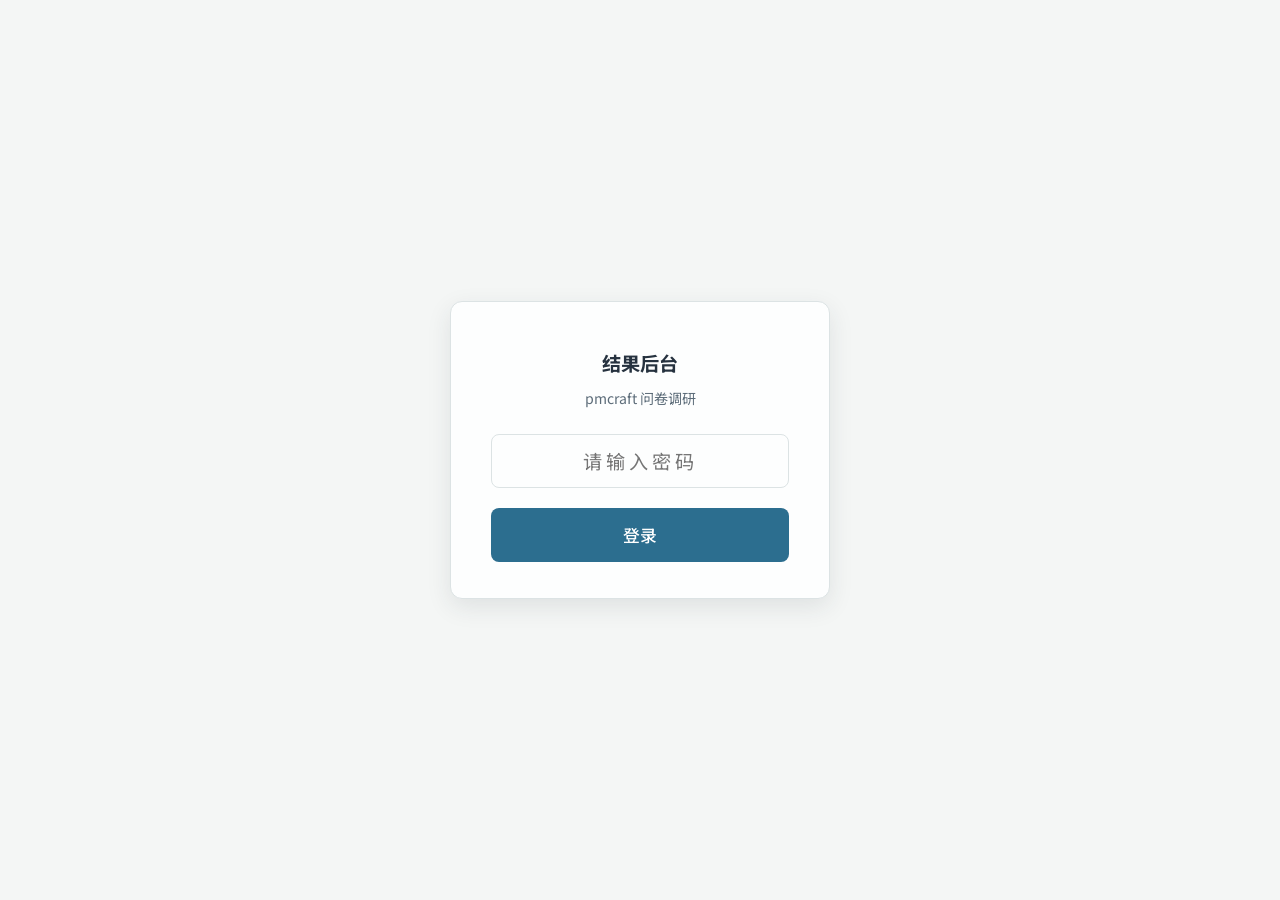
<file: pmcraft-req/skills/deploy-survey/templates/admin.html>
<!DOCTYPE html>
<html lang="zh-CN">
<head>
<meta charset="UTF-8">
<meta name="viewport" content="width=device-width, initial-scale=1.0">
<title>结果后台 · pmcraft 问卷调研</title>
<link rel="icon" href="data:image/svg+xml,%3Csvg xmlns='http://www.w3.org/2000/svg' viewBox='0 0 32 32'%3E%3Crect width='32' height='32' rx='7' fill='%232C6E8F'/%3E%3Cpath d='M9 16.5l4.5 4.5L23 11' fill='none' stroke='white' stroke-width='2.6' stroke-linecap='round' stroke-linejoin='round'/%3E%3C/svg%3E">
<link rel="preconnect" href="https://fonts.googleapis.com">
<link rel="preconnect" href="https://fonts.gstatic.com" crossorigin>
<link href="https://fonts.googleapis.com/css2?family=Sora:wght@500;600;700&family=Noto+Sans+SC:wght@400;500;700&display=swap" rel="stylesheet">
<style>
  :root{
    --color-primary:#2C6E8F; --color-primary-hover:#235A76; --color-primary-soft:#EAF2F6;
    --color-background:#F4F6F5; --color-surface:#FDFEFE; --color-text:#26323F;
    --color-text-muted:#5B6B78; --color-text-placeholder:#9AA7B0; --color-border:#DCE3E4;
    --color-danger:#C1554F; --color-success:#2F855A; --color-warning:#C0872E;
    --font-heading:'Sora','Noto Sans SC',sans-serif; --font-body:'Noto Sans SC','Sora',system-ui,sans-serif;
    --radius-md:8px; --radius-lg:12px; --shadow-sm:0 1px 2px rgba(38,50,63,.06); --shadow-md:0 2px 8px rgba(38,50,63,.08); --shadow-lg:0 8px 24px rgba(38,50,63,.10);
  }
  *{box-sizing:border-box;}
  body{margin:0;background:var(--color-background);color:var(--color-text);font-family:var(--font-body);line-height:1.6;}
  header.top{background:var(--color-surface);border-bottom:1px solid var(--color-border);position:sticky;top:0;z-index:50;}
  .top-inner{max-width:1080px;margin:0 auto;padding:16px 28px;display:flex;justify-content:space-between;align-items:center;gap:16px;flex-wrap:wrap;}
  .h-title{font-family:var(--font-heading);font-weight:700;font-size:1.15rem;}
  .h-title small{color:var(--color-text-muted);font-weight:400;font-size:.82rem;margin-left:8px;}
  .h-actions{display:flex;gap:10px;}
  .btn{font-family:var(--font-body);font-weight:500;font-size:.9rem;border-radius:var(--radius-md);
    padding:9px 18px;border:1px solid transparent;cursor:pointer;transition:all .15s;text-decoration:none;display:inline-block;}
  .btn-primary{background:var(--color-primary);color:#fff;}
  .btn-primary:hover{background:var(--color-primary-hover);}
  .btn-secondary{background:transparent;color:var(--color-primary);border:1px solid var(--color-primary);}
  .btn-secondary:hover{background:var(--color-primary-soft);}
  .btn-danger{background:transparent;color:var(--color-danger);border:1px solid var(--color-danger);}
  .btn-danger:hover{background:#F7E7E6;} .btn-lg{padding:14px 40px;font-size:1.05rem;}

  main{max-width:1080px;margin:0 auto;padding:28px 28px 80px;}

  .cards{display:grid;grid-template-columns:repeat(auto-fit,minmax(160px,1fr));gap:16px;margin-bottom:28px;}
  .card{background:var(--color-surface);border:1px solid var(--color-border);border-radius:var(--radius-lg);
    padding:18px 20px;box-shadow:var(--shadow-sm);}
  .card .lbl{font-size:.85rem;color:var(--color-text-muted);margin-bottom:8px;}
  .card .val{font-family:var(--font-heading);font-weight:700;font-size:2rem;line-height:1;}
  .card .val small{font-size:.9rem;font-weight:400;color:var(--color-text-muted);margin-left:4px;}
  .card.nps .val{color:var(--color-primary);}
  .dup-banner{background:#F6EEDD;color:#7a5b12;border:1px solid #E7D9B8;border-radius:var(--radius-lg);
    padding:12px 16px;margin-bottom:20px;font-size:.9rem;line-height:1.6;}
  .card .sub-note{font-size:.78rem;color:var(--color-text-muted);margin-top:6px;}
  .settings{background:var(--color-surface);border:1px solid var(--color-border);border-radius:var(--radius-lg);padding:18px 22px;margin-bottom:24px;box-shadow:var(--shadow-sm);}
  .settings .st{font-family:var(--font-heading);font-weight:600;font-size:1rem;margin:0 0 10px;}
  .settings .st span{font-weight:400;font-size:.8rem;color:var(--color-text-muted);margin-left:8px;}
  .settings-grid{display:grid;grid-template-columns:1fr 1fr;gap:14px;margin-bottom:14px;}
  .settings label{font-size:.88rem;color:var(--color-text-muted);display:grid;gap:4px;}
  .settings .dt-local{width:100%;padding:8px 10px;border:1px solid var(--color-border);border-radius:var(--radius-md);font-family:var(--font-body);font-size:.95rem;color:var(--color-text);background:var(--color-surface);}
  .settings-actions{display:flex;gap:10px;flex-wrap:wrap;align-items:center;}
  .checkbox-label{display:flex!important;flex-direction:row!important;align-items:center;gap:8px;cursor:pointer;}
  .checkbox-label input[type=checkbox]{width:18px;height:18px;cursor:pointer;}
  .checkbox-label .hint{font-size:.78rem;opacity:.7;}

  /* 登录页 */
  .login-overlay{position:fixed;inset:0;background:var(--color-background);z-index:9999;display:flex;align-items:center;justify-content:center;}
  .login-card{background:var(--color-surface);border:1px solid var(--color-border);border-radius:var(--radius-lg);padding:48px 40px 36px;width:380px;max-width:92vw;box-shadow:var(--shadow-lg);text-align:center;}
  .login-card h2{font-family:var(--font-heading);font-weight:700;font-size:1.2rem;margin:0 0 6px;}
  .login-card p{color:var(--color-text-muted);font-size:.88rem;margin:0 0 24px;}
  .login-card .pw-wrap{display:flex;flex-direction:column;gap:10px;margin-bottom:20px;}
  .login-card .pw-wrap input{font-family:var(--font-body);font-size:1.2rem;padding:12px 16px;border:1px solid var(--color-border);border-radius:var(--radius-md);text-align:center;letter-spacing:4px;color:var(--color-text);background:var(--color-surface);}
  .login-card .pw-wrap input:focus{border-color:var(--color-primary);box-shadow:0 0 0 3px var(--color-primary-soft);outline:none;}
  .login-card .login-err{color:var(--color-danger);font-size:.85rem;margin-top:-12px;margin-bottom:12px;display:none;}
  .login-hide{display:none!important;}
  .logout-btn{cursor:pointer;font-size:.8rem;color:var(--color-text-muted);margin-left:12px;text-decoration:underline;}

  .sec-title{font-family:var(--font-heading);font-weight:600;font-size:1.15rem;margin:34px 0 16px;
    padding-bottom:8px;border-bottom:2px solid var(--color-border);}
  .qblock{background:var(--color-surface);border:1px solid var(--color-border);border-radius:var(--radius-lg);
    padding:18px 22px;margin-bottom:16px;box-shadow:var(--shadow-sm);}
  .qblock h3{font-size:1rem;font-weight:600;margin:0 0 4px;}
  .qblock .qmeta{font-size:.8rem;color:var(--color-text-muted);margin-bottom:14px;}
  .bar-row{display:grid;grid-template-columns:minmax(120px,260px) 1fr 54px;gap:12px;align-items:center;margin-bottom:8px;}
  .bar-lbl{font-size:.88rem;color:var(--color-text);overflow:hidden;text-overflow:ellipsis;white-space:nowrap;}
  .bar-track{background:var(--color-background);border-radius:999px;height:20px;overflow:hidden;}
  .bar-fill{height:100%;background:var(--color-primary);border-radius:999px;min-width:2px;transition:width .4s;}
  .bar-fill.soft{background:#9BBAC9;}
  .bar-num{font-size:.85rem;color:var(--color-text-muted);text-align:right;}
  .txt-list{margin:0;padding:0;list-style:none;}
  .txt-list li{padding:10px 12px;border:1px solid var(--color-border);border-radius:var(--radius-md);margin-bottom:8px;font-size:.92rem;}
  .txt-list li .who{color:var(--color-primary);font-weight:500;margin-right:8px;}
  .txt-empty{color:var(--color-text-placeholder);font-size:.9rem;}

  table.layer{width:100%;border-collapse:collapse;background:var(--color-surface);border:1px solid var(--color-border);
    border-radius:var(--radius-lg);overflow:hidden;box-shadow:var(--shadow-sm);}
  table.layer th,table.layer td{padding:11px 14px;text-align:center;border-bottom:1px solid var(--color-border);font-size:.9rem;}
  table.layer th{background:var(--color-primary-soft);color:var(--color-primary-hover);font-weight:600;}
  table.layer td:first-child,table.layer th:first-child{text-align:left;}
  table.layer tr:last-child td{border-bottom:none;}

  .empty{text-align:center;padding:70px 20px;color:var(--color-text-muted);}
  .empty .big{font-size:44px;margin-bottom:14px;}
  .empty code{background:var(--color-primary-soft);color:var(--color-primary-hover);padding:2px 7px;border-radius:5px;}
  .loading{text-align:center;padding:60px;color:var(--color-text-muted);}
</style>
</head>
<body>
<div id="adminContent">
<header class="top">
  <div class="top-inner">
    <div class="h-title">结果后台 <small>pmcraft 问卷调研 <span class="logout-btn" onclick="logout()">退出登录</span></small></div>
    <div class="h-actions">
      <button class="btn btn-secondary" onclick="load()">刷新</button>
      <a class="btn btn-primary" href="/api/export.md">导出 MD 表格</a>
      <button class="btn btn-danger" onclick="clearData()">清空数据</button>
    </div>
  </div>
</header>
</div>

<!-- login overlay (outside adminContent) -->
<div class="login-overlay" id="loginOverlay">
  <div class="login-card">
    <h2>结果后台</h2>
    <p>pmcraft 问卷调研</p>
    <div class="pw-wrap">
      <input type="password" id="loginPw" placeholder="请输入密码" maxlength="6" autocomplete="off" onkeydown="if(event.key==='Enter')doLogin()">
    </div>
    <div class="login-err" id="loginErr">密码错误，请重新输入</div>
    <button class="btn btn-primary btn-lg" onclick="doLogin()" style="width:100%">登录</button>
  </div>
</div>

<div class="content-area">
<div class="top-inner" style="max-width:1080px;margin:0 auto;padding:12px 28px 0;">
  <div class="settings" id="settingsPanel">
    <div class="st">问卷设置 <span id="settingsStatus"></span></div>
    <div class="settings-grid">
      <label>开放时间
        <input type="datetime-local" id="settingsStart" class="dt-local">
      </label>
      <label>截止时间
        <input type="datetime-local" id="settingsEnd" class="dt-local">
      </label>
      <label class="checkbox-label">
        <input type="checkbox" id="settingsAllowMulti" onchange="onAllowMultiChange()">
        <span>允许重复提交 <span class="hint">（关闭时同一工号只能提交一次）</span></span>
      </label>
    </div>
    <div class="settings-actions">
      <button class="btn btn-primary" onclick="saveSettings()">保存设置</button>
      <button class="btn btn-secondary" onclick="clearSettings()">清空时间限制（一直开放）</button>
      <span id="settingsMsg" style="font-size:.85rem;color:var(--color-text-muted);"></span>
    </div>
  </div>
</div>

<main id="main"><div class="loading">正在加载数据…</div></main>
</div>

<script>
/* ---------- 题目元信息（从 survey.json 加载） ---------- */
var QDEF = [];
var QMAP = {};            // 题干索引：id → {t, options, rows, cols}（取自 cfg.boards，供分布/矩阵/分层取选项）
var SEGMENT = null;       // 分层配置：survey.json 顶层可选 segmentBy:{id,label}，缺省不展示分层表
var SKILLS_MAP = {};
var SURVEY_TITLE = '结果后台';

/* ---------- 加载配置 + 取数 ---------- */
async function loadConfig(){
  try{ var cfg = await (await fetch('/api/survey.json')).json();
    if(cfg.title) SURVEY_TITLE = cfg.title;
    document.querySelector('.h-title small').innerHTML = cfg.title + ' <span class="logout-btn" onclick="logout()">退出登录</span>';
    if(cfg.boards){ cfg.boards.forEach(function(b){ (b.questions||[]).forEach(function(q){ QMAP[q.id]={t:q.type, options:q.options||null, rows:q.rows||null, cols:q.cols||null}; }); }); }
    if(cfg.segmentBy && cfg.segmentBy.id) SEGMENT = cfg.segmentBy;
    if(cfg.adminQdef) QDEF = cfg.adminQdef.map(function(q){
      // 归一化字段名：支持 survey.json 的 "type" 和旧版 "t"
      q.t = q.t || q.type;
      // 转换 opts 格式 {v:label} → [{v,l}]
      if(q.opts){ q.opts = Object.keys(q.opts).map(function(v){return {v:v, l:q.opts[v]};}); }
      // 从题干补齐选项与矩阵结构（单选/多选/矩阵题据此出真实分布）
      var src = QMAP[q.id];
      if(src){
        if(!q.opts && src.options) q.opts = src.options.map(function(o){return {v:o.v, l:o.label};});
        if(!q.matrix && src.t==='matrix' && src.rows && src.cols) q.matrix = {rows:src.rows, cols:src.cols};
      }
      return q;
    });
    if(cfg.skills) SKILLS_MAP = cfg.skills;
  }catch(e){}
}
async function load(){
  const main = document.getElementById('main');
  main.innerHTML = '<div class="loading">正在加载数据…</div>';
  await loadConfig();
  let data = [];
  try { data = await (await fetch('/api/responses.json',{cache:'no-store'})).json(); }
  catch(e){ main.innerHTML = '<div class="empty"><div class="big">🔌</div><p>读取数据失败，请确认服务正在运行。</p></div>'; return; }
  render(data);
}

/* ---------- 清空数据（先导出备份，再服务端归档+清空）---------- */
async function clearData(){
  let data = [];
  try { data = await (await fetch('/api/responses.json',{cache:'no-store'})).json(); } catch(e){}
  if(!Array.isArray(data) || !data.length){ alert('当前没有数据可清空。'); return; }
  if(!confirm('确定清空当前 ' + data.length + ' 份数据吗？\n\n清空前会：\n1) 自动下载一份 CSV 备份到你本地\n2) 服务端归档一份备份（可从 mock/archive/ 恢复）\n\n清空后，问卷填写页将从零开始收集。')) return;
  // 1) 先导出（await blob，确保拿到的是清空前的数据，避免与清空竞态）
  try {
    const blob = await (await fetch('/api/export.csv')).blob();
    const a = document.createElement('a');
    a.href = URL.createObjectURL(blob); a.download = 'prp-survey-backup.csv';
    document.body.appendChild(a); a.click(); a.remove();
    setTimeout(() => URL.revokeObjectURL(a.href), 4000);
  } catch(e){
    if(!confirm('本地 CSV 下载失败。服务端仍会归档备份，是否继续清空？')) return;
  }
  // 2) 服务端归档 + 清空
  let res;
  try { res = await (await fetch('/api/clear',{method:'POST'})).json(); }
  catch(e){ alert('清空失败：服务未响应。'); return; }
  if(res && res.ok){
    alert('已清空 ' + res.count + ' 份。\n服务端备份：' + (res.archive || '（无数据）'));
    load();
  } else {
    alert('清空失败：' + ((res && res.error) || '未知错误'));
  }
}

function pct(n,d){ return d? Math.round(n/d*100):0; }

function render(all){
  const main = document.getElementById('main');
  if(!all.length){
    main.innerHTML = `<div class="empty"><div class="big">📭</div>
      <p>还没有回收到任何答卷。</p>
      <p>把 <code>http://localhost:5178/</code> 发给填写者，提交后回到这里点“刷新”即可看到汇总。</p></div>`;
    return;
  }
  const kept = all.filter(r => r._kept);          // 去重后（每昵称最新一份 + 全部终止记录）
  const done = kept.filter(r=>r.completed && !r.terminated);
  const term = kept.filter(r=>r.terminated);
  // ATT
  const attAll = kept.filter(r=>r.attention);
  const attPass = attAll.filter(r=>r.attention.passed).length;
  // NPS 类题目（adminQdef 中 nps:true 的 0-10 量表，如各产品推荐分；可多题并存）
  const npsQs = QDEF.filter(q=>q.nps && q.t==='scale');

  // 重复昵称（基于原始全量统计）
  const dupMap = {};
  all.forEach(r=>{ const nk=(r.nickname||'').trim(); if(nk) dupMap[nk]=(dupMap[nk]||0)+1; });
  const dups = Object.entries(dupMap).filter(e=>e[1]>1);

  let html = '';
  if(dups.length){
    html += `<div class="dup-banner">⚠️ ${dups.length} 个昵称重复提交：${dups.map(e=>escapeHtml(e[0])+' ×'+e[1]).join('、')}。下方统计与卡片已按昵称去重（保留最新一份）；原始行可在导出 CSV 的「是否采纳」列查看。</div>`;
  }

  // 概览卡：回收/完成/终止/注意力 + 每套 NPS 产品一张卡（无 nps 题则不出现）
  html += `<div class="cards">
    <div class="card"><div class="lbl">总回收${dups.length?'（去重后）':''}</div><div class="val">${kept.length}<small>${dups.length?'人':'份'}</small></div>${all.length!==kept.length?`<div class="sub-note">原始 ${all.length} 行</div>`:''}</div>
    <div class="card"><div class="lbl">有效完成</div><div class="val">${done.length}<small>份</small></div></div>
    <div class="card"><div class="lbl">筛选终止（未用过）</div><div class="val">${term.length}<small>份</small></div></div>
    <div class="card"><div class="lbl">注意力检测通过率</div><div class="val">${attAll.length?pct(attPass,attAll.length):'—'}<small>%（${attPass}/${attAll.length}）</small></div></div>` +
    npsQs.map(function(q){ const n = computeNPS(done, q.id); return `<div class="card nps"><div class="lbl">${escapeHtml(q.title)}${q.title.indexOf('NPS')<0?' NPS':''}</div><div class="val">${n.n?n.score:'—'}<small>（推 ${n.p} · 中 ${n.pa} · 贬 ${n.d}）</small></div></div>`; }).join('') +
  `</div>`;

  // 逐题分布（按题型渲染：矩阵/0-10 量表/单选多选/排序/开放题）
  html += `<div class="sec-title">逐题分布</div>`;
  QDEF.forEach(q=>{
    if(q.matrix){ html += matrixBlock(q, kept); return; }
    if(q.id==='ATT' || q.t==='scale'){ html += scaleBlock(q, kept); return; }
    if(q.t==='text' || q.t==='textarea'){ html += textBlock(q, kept); return; }
    if(q.t==='likert5'||q.t==='likert7'){ html += likertBlock(q, kept); return; }
    if(q.t==='rank'){ html += rankBlock(q, kept); return; }
    html += distBlock(q, kept);
  });

  // 分层对比（survey.json 顶层 segmentBy 指定分层题；按层拆各产品 NPS）
  if(SEGMENT){ html += segmentTable(done); }

  main.innerHTML = html;
}

function computeNPS(rows, qid){
  qid = qid || 'Q10';
  const vals = (rows||[]).map(r=>{ const v = r.answers ? r.answers[qid] : undefined; return (typeof v==='number' && v>=0 && v<=10) ? v : null; }).filter(v=>v!==null);
  const p = vals.filter(v=>v>=9).length, d = vals.filter(v=>v<=6).length, pa = vals.filter(v=>v>=7&&v<=8).length;
  const n = vals.length;
  return { n, p, d, pa, score: n? Math.round((p-d)/n*100):0 };
}

function distBlock(q, all){
  // 计数
  const counts = {}; let base = 0;
  const optDefs = q.skills ? Object.keys(SKILLS_MAP).map(function(v){return {v:v,l:SKILLS_MAP[v]};}) : q.opts;
  if(!optDefs) return '<div class="qblock"><h3>'+q.title+'</h3><div class="qmeta">⚠ 未知题型（'+ (q.t||'?') +'），暂无法统计分布。</div></div>';
  optDefs.forEach(o=>counts[o.v]=0);
  all.forEach(r=>{
    const v = r.answers ? r.answers[q.id] : undefined;
    if(v===undefined || v===null) return;
    base++;
    if(q.t==='multi'){ (Array.isArray(v)?v:[]).forEach(x=>{ if(counts[x]===undefined) counts[x]=0; counts[x]++; }); }
    else { if(counts[v]===undefined) counts[v]=0; counts[v]++; }
  });
  const max = Math.max(1, ...Object.values(counts));
  let rows = optDefs.map(o=>({l:`${o.v==='__other__'?'':o.v+'. '}${o.l}`, c:counts[o.v]||0}));
  if(q.skills) rows.sort((a,b)=>b.c-a.c); // 技能类按热度排
  const bars = rows.map(r=>`<div class="bar-row">
      <div class="bar-lbl" title="${r.l}">${r.l}</div>
      <div class="bar-track"><div class="bar-fill ${q.t==='multi'?'soft':''}" style="width:${r.c/max*100}%"></div></div>
      <div class="bar-num">${r.c}</div></div>`).join('');
  return `<div class="qblock"><h3>${q.title}</h3>
    <div class="qmeta">${q.t==='multi'?'多选':'单选'} · 有效作答 ${base} 份</div>${bars}</div>`;
}

/* 排序题分布：答案 = 有序数组（顺序即排名）；按位加权 Top1=3/Top2=2/Top3=1 计每选项得分，降序条形图 */
function rankBlock(q, all){
  const W = [3,2,1];
  const optDefs = q.opts;
  if(!optDefs) return '<div class="qblock"><h3>'+q.title+'</h3><div class="qmeta">⚠ 排序题缺少选项定义（options），暂无法统计。</div></div>';
  const scores = {}; let base = 0;
  optDefs.forEach(o=>scores[o.v]=0);
  all.forEach(r=>{
    const v = r.answers ? r.answers[q.id] : undefined;
    if(!Array.isArray(v) || !v.length) return;
    base++;
    v.forEach((x,i)=>{ if(scores[x]===undefined) scores[x]=0; scores[x] += (i<W.length?W[i]:1); });
  });
  const max = Math.max(1, ...Object.values(scores));
  const rows = optDefs.map(o=>({v:o.v, l:o.l, s:scores[o.v]||0}))
    .sort((a,b)=>b.s-a.s);
  const bars = rows.map(r=>`<div class="bar-row">
      <div class="bar-lbl" title="${r.l}">${r.v}. ${r.l}</div>
      <div class="bar-track"><div class="bar-fill soft" style="width:${r.s/max*100}%"></div></div>
      <div class="bar-num">${r.s} 分</div></div>`).join('');
  return `<div class="qblock"><h3>${escapeHtml(q.title)}</h3>
    <div class="qmeta">排序加权（Top1=3/Top2=2/Top3=1） · 有效作答 ${base} 份</div>${bars}</div>`;
}

function scaleBlock(q, all){
  const counts = new Array(11).fill(0); let base=0;
  all.forEach(r=>{
    let v;
    if(q.id==='ATT'){ v = r.attention? r.attention.value : undefined; }
    else { v = r.answers? r.answers[q.id] : undefined; }
    if(typeof v==='number' && v>=0 && v<=10){ counts[v]++; base++; }
  });
  const max = Math.max(1, ...counts);
  const bars = counts.map((c,i)=>`<div class="bar-row">
      <div class="bar-lbl">${i}${q.id==='ATT'&&i===7?'（正确）':''}</div>
      <div class="bar-track"><div class="bar-fill" style="width:${c/max*100}%;${q.id==='ATT'&&i===7?'background:var(--color-success)':''}"></div></div>
      <div class="bar-num">${c}</div></div>`).join('');
  let extra = '';
  if(q.nps){ const n=computeNPS(all.filter(r=>r.completed&&!r.terminated), q.id); extra = n.n ? ` · NPS ${n.score}（推 ${n.p} · 中 ${n.pa} · 贬 ${n.d}）` : ' · NPS —'; }
  return `<div class="qblock"><h3>${q.title}</h3><div class="qmeta">0–10 量表 · 有效作答 ${base} 份${extra}</div>${bars}</div>`;
}

function likertBlock(q, all){
  const is7 = q.t==='likert7';
  const defs = is7 ? ['非常不同意','不同意','比较不同意','一般','比较同意','同意','非常同意'] : ['非常不同意','不同意','一般','同意','非常同意'];
  const labels = q.labels || defs;
  const n = labels.length;
  const counts = new Array(n+1).fill(0); let base=0;
  all.forEach(r=>{
    const v = r.answers ? r.answers[q.id] : undefined;
    if(typeof v==='number' && v>=1 && v<=n){ counts[v]++; base++; }
  });
  const max = Math.max(1, ...counts.slice(1));
  const bars = labels.map((lbl,i)=>{
    const c = counts[i+1]||0;
    return '<div class="bar-row"><div class="bar-lbl" title="'+escapeHtml(lbl)+'">'+escapeHtml(lbl)+'</div><div class="bar-track"><div class="bar-fill" style="width:'+(c/max*100)+'%"></div></div><div class="bar-num">'+c+'</div></div>';
  }).join('');
  return '<div class="qblock"><h3>'+q.title+'</h3><div class="qmeta">'+(is7?'7':'5')+'点量表 · 有效作答 '+base+' 份</div>'+bars+'</div>';
}

function textBlock(q, all){
  const items = all.map(r=>({who:r.nickname||'匿名', txt:r.answers?r.answers[q.id]:''}))
    .filter(x=>x.txt && String(x.txt).trim());
  const body = items.length
    ? `<ul class="txt-list">${items.map(x=>`<li><span class="who">${escapeHtml(x.who)}</span>${escapeHtml(x.txt)}</li>`).join('')}</ul>`
    : `<div class="txt-empty">暂无填写。</div>`;
  return `<div class="qblock"><h3>${q.title}</h3><div class="qmeta">开放题 · ${items.length} 条填写</div>${body}</div>`;
}

/* 矩阵题分布：每行一个可选列，输出 行×列 计数表 */
function matrixBlock(q, all){
  const rows = q.matrix.rows, cols = q.matrix.cols;
  const per = {}; const rowBase = {};
  all.forEach(r=>{
    const v = r.answers ? r.answers[q.id] : undefined;
    if(!v || typeof v!=='object') return;
    rows.forEach(row=>{
      if(v[row]!==undefined && v[row]!==null && v[row]>=0 && v[row]<cols.length){
        const c = v[row];
        (per[row]=per[row]||{})[c]=(per[row][c]||0)+1;
        rowBase[row]=(rowBase[row]||0)+1;
      }
    });
  });
  const head = `<tr><th></th>${cols.map(c=>`<th>${escapeHtml(c)}</th>`).join('')}<th>有效行</th></tr>`;
  const body = rows.map(row=>`<tr><td>${escapeHtml(row)}</td>` +
    cols.map((c,ci)=>`<td>${(per[row]&&per[row][ci])||0}</td>`).join('') +
    `<td>${rowBase[row]||0}</td></tr>`).join('');
  return `<div class="qblock"><h3>${escapeHtml(q.title)}</h3><div class="qmeta">矩阵 · 每行单选</div><table class="layer">${head}${body}</table></div>`;
}

/* 分层对比：按 segmentBy 题（如从业年限）分组，每组展示样本数与各 NPS 产品的推荐分 */
function segmentTable(done){
  const npsQs = QDEF.filter(q=>q.nps && q.t==='scale');
  if(!npsQs.length) return '';
  const segQ = QMAP[SEGMENT.id];
  const optDefs = (segQ && segQ.options) ? segQ.options.map(function(o){return {v:o.v, l:o.label};}) : null;
  const groups = {};
  done.forEach(r=>{ const g = r.answers && r.answers[SEGMENT.id] ? r.answers[SEGMENT.id] : '__none__'; (groups[g]=groups[g]||[]).push(r); });
  const order = (optDefs ? optDefs.map(o=>o.v) : []).concat(['__none__']);
  const labelOf = function(v){ if(v==='__none__') return '未填'; if(optDefs){ for(let i=0;i<optDefs.length;i++){ if(optDefs[i].v===v) return optDefs[i].l; } } return String(v); };
  let rows = '';
  order.forEach(g=>{
    const arr = groups[g]; if(!arr) return;
    rows += `<tr><td>${escapeHtml(labelOf(g))}</td><td>${arr.length}</td>` +
      npsQs.map(q=>{ const n = computeNPS(arr, q.id); return `<td>${n.n?n.score:'—'}</td>`; }).join('') + `</tr>`;
  });
  if(!rows) return `<div class="qblock"><div class="txt-empty">暂无有效完成样本。</div></div>`;
  const head = `<tr><th>${escapeHtml(SEGMENT.label||SEGMENT.id)}</th><th>样本</th>${npsQs.map(q=>`<th>${escapeHtml(q.title)} NPS</th>`).join('')}</tr>`;
  return `<div class="sec-title">按${escapeHtml(SEGMENT.label||SEGMENT.id)}分层 · 各产品 NPS</div>
    <table class="layer">${head}${rows}</table>
    <p style="font-size:.8rem;color:var(--color-text-muted);margin-top:10px">注：仅统计“有效完成”样本；NPS 按 0–10 推荐分计（9–10 推荐者 / 7–8 中立 / 0–6 贬损者），未作答的样本不计入该产品。</p>`;
}

function escapeHtml(s){return String(s).replace(/[&<>"]/g,c=>({'&':'&amp;','<':'&lt;','>':'&gt;','"':'&quot;'}[c]));}

/* ---------- 开放时间设置 + 重复提交 ---------- */
async function loadSettings(){
  const start=document.getElementById('settingsStart'), end=document.getElementById('settingsEnd'), st=document.getElementById('settingsStatus');
  const am=document.getElementById('settingsAllowMulti');
  let s;
  try{ s=await(await fetch('/api/settings')).json(); }catch(e){ st.textContent='?'; return; }
  start.value = s.startTime ? s.startTime.replace(' ','T').slice(0,16) : '';
  end.value = s.endTime ? s.endTime.replace(' ','T').slice(0,16) : '';
  am.checked = s.allowMulti === true;
  const n=Date.now();
  if(!s.startTime && !s.endTime){ st.textContent='当前：一直开放（无时间限制）'; return; }
  if(s.startTime && n<new Date(s.startTime.replace(' ','T')).getTime()){ st.textContent='当前：还未开放'; return; }
  if(s.endTime && n>new Date(s.endTime.replace(' ','T')).getTime()){ st.textContent='当前：已结束'; return; }
  st.textContent='当前：开放中';
}
async function saveSettings(){
  const d={}; const si=document.getElementById('settingsStart').value, ei=document.getElementById('settingsEnd').value;
  d.startTime = si ? si.replace('T',' ')+':00' : null;
  d.endTime = ei ? ei.replace('T',' ')+':00' : null;
  d.allowMulti = document.getElementById('settingsAllowMulti').checked;
  const msg=document.getElementById('settingsMsg');
  try{ const r=await(await fetch('/api/settings',{method:'POST',headers:{'Content-Type':'application/json'},body:JSON.stringify(d)})).json();
    if(r.ok){ msg.textContent='✓ 已保存'; loadSettings(); } else msg.textContent='保存失败'; }catch(e){ msg.textContent='保存失败：服务未响应'; }
  setTimeout(()=>msg.textContent='',3000);
}
function onAllowMultiChange(){
  const am=document.getElementById('settingsAllowMulti');
  document.getElementById('settingsMsg').textContent=am.checked?'⚡ 开启后同一用户可多次提交':'⚡ 关闭后每人限提交一次';
}
async function clearSettings(){
  const msg=document.getElementById('settingsMsg');
  const d={startTime:null, endTime:null};
  d.allowMulti = document.getElementById('settingsAllowMulti').checked;
  try{ const r=await(await fetch('/api/settings',{method:'POST',headers:{'Content-Type':'application/json'},body:JSON.stringify(d)})).json();
    if(r.ok){ msg.textContent='✓ 已清空，问卷一直开放'; loadSettings(); } else msg.textContent='清空失败'; }catch(e){ msg.textContent='清空失败'; }
  setTimeout(()=>msg.textContent='',3000);
}

/* ---------- 后台密码登录 ---------- */
async function doLogin(){
  const pw=document.getElementById('loginPw').value;
  document.getElementById('loginErr').style.display='none';
  try{ const r=await(await fetch('/api/admin/login',{method:'POST',headers:{'Content-Type':'application/json'},body:JSON.stringify({password:pw})})).json();
    if(r && r.ok){ sessionStorage.setItem('admin_auth','1'); document.getElementById('loginOverlay').classList.add('login-hide'); document.getElementById('adminContent').classList.remove('login-hide'); loadSettings(); load(); }
    else { document.getElementById('loginErr').style.display='block'; }
  }catch(e){ document.getElementById('loginErr').style.display='block'; }
}
function logout(){
  sessionStorage.removeItem('admin_auth');
  document.getElementById('loginOverlay').classList.remove('login-hide');
  document.getElementById('adminContent').classList.add('login-hide');
  document.getElementById('loginPw').value='';
  document.getElementById('loginErr').style.display='none';
}
(function checkAuth(){
  if(sessionStorage.getItem('admin_auth')){ document.getElementById('loginOverlay').classList.add('login-hide'); loadSettings(); load(); }
  else { document.getElementById('adminContent').classList.add('login-hide'); }
})();
</script>
</body>
</html>
</file>
